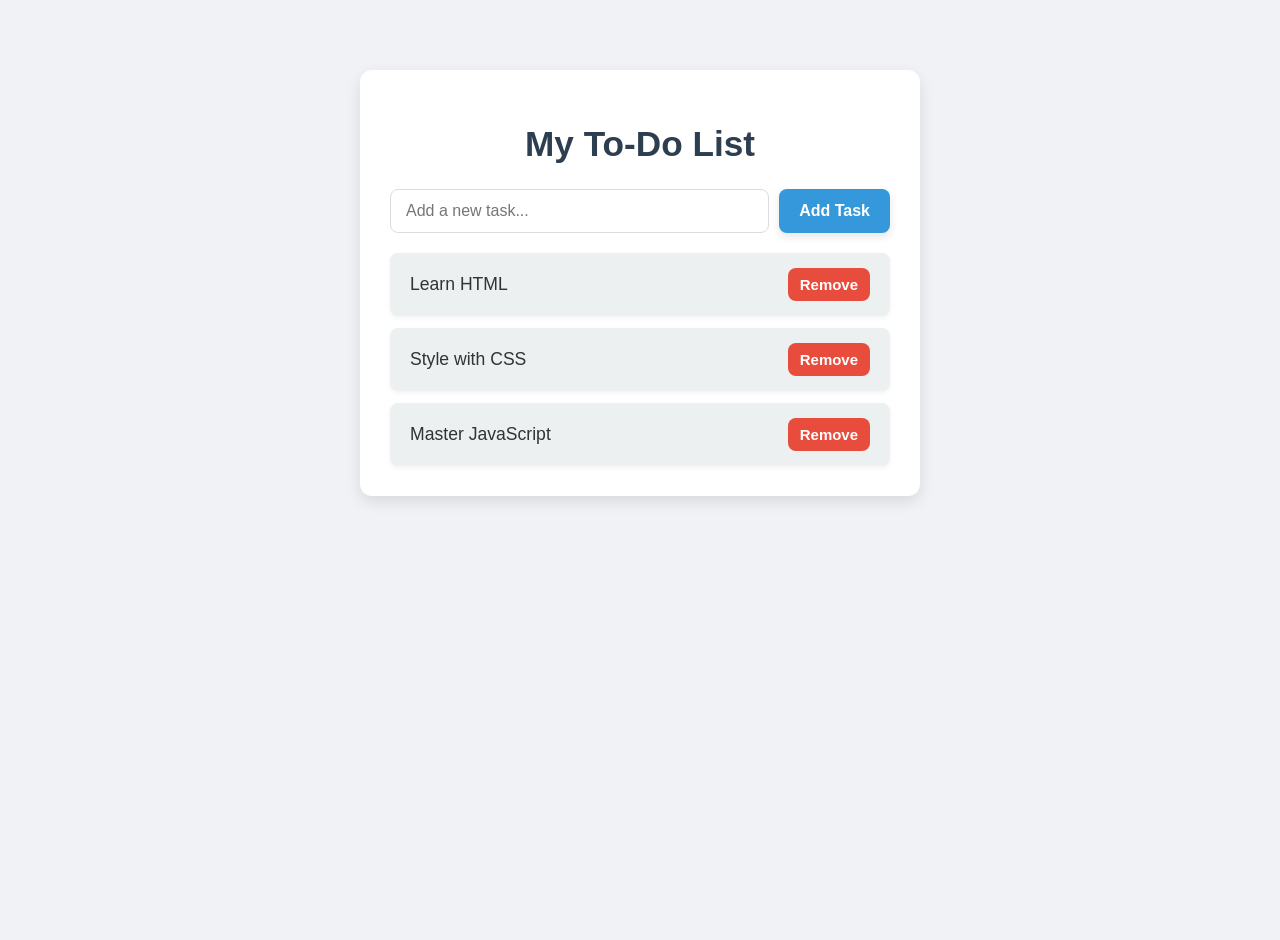
<file: Chapter_IV/todo_list/index.html>
<!DOCTYPE html>
<html lang="en">
<head>
    <meta charset="UTF-8">
    <meta name="viewport" content="width=device-width, initial-scale=1.0">
    <title>My Interactive To-Do List</title>
    <!-- Link to our CSS file for styling -->
    <link rel="stylesheet" href="style.css">
</head>
<body>
    <div class="todo-container">
        <h1>My To-Do List</h1>

        <div class="input-section">
            <!-- Input field for new tasks -->
            <input type="text" id="newTaskInput" placeholder="Add a new task...">
            <!-- Button to add the new task -->
            <button id="addTaskBtn">Add Task</button>
        </div>

        <!-- Unordered list where tasks will be displayed -->
        <ul id="taskList">
            <!-- Initial tasks can be added here, or dynamically by JavaScript -->
            <li>Learn HTML <button class="remove-btn">Remove</button></li>
            <li>Style with CSS <button class="remove-btn">Remove</button></li>
            <li>Master JavaScript <button class="remove-btn">Remove</button></li>
        </ul>
    </div>

    <!--
        Link to our JavaScript file.
        The 'defer' attribute ensures the HTML is fully loaded before the script runs,
        preventing errors if the script tries to access elements not yet in the DOM.
    -->
    <script src="script.js" defer></script>
</body>
</html>
</file>
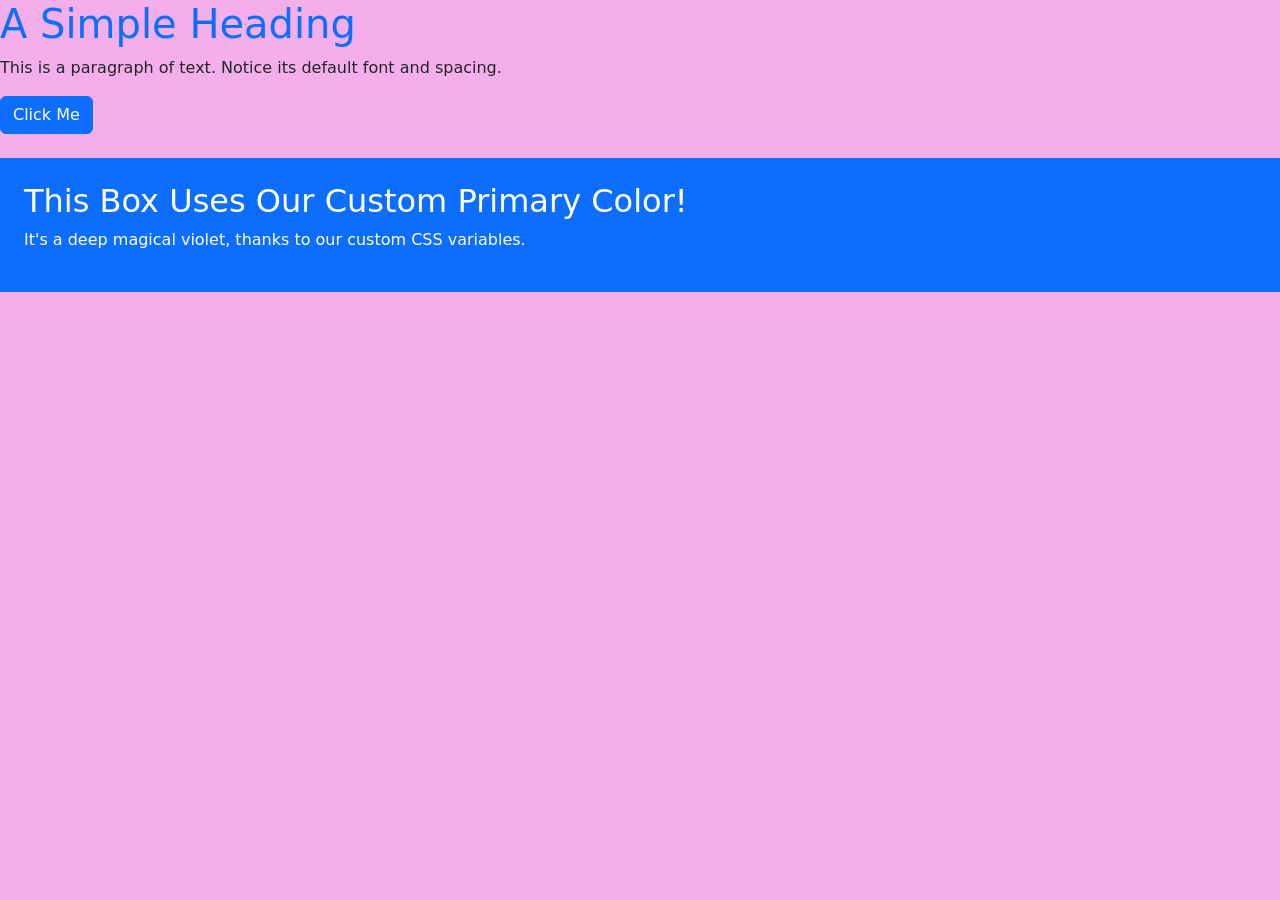
<file: Chapter_V/Chapter_V_Bootstrap/bootstrap_showcase_after.html>
<!DOCTYPE html>
<html lang="en">
<head>
    <meta charset="UTF-8">
    <meta name="viewport" content="width=device-width, initial-scale=1.0">
    <title>Bootstrap Alchemy Showcase</title>
    <!-- Link to Bootstrap's CSS (the magical pigments and forms) via CDN -->
    <link href="https://cdn.jsdelivr.net/npm/bootstrap@5.3.3/dist/css/bootstrap.min.css" rel="stylesheet" integrity="sha384-QWTKZyjpPEjISv5WaRU9OFeRpok6YctnYmDr5pNlyT2bRjXh0JMhjY6hW+ALEwIH" crossorigin="anonymous">
    <!-- Optional: Link to your custom CSS for overrides or unique styles -->
    <link rel="stylesheet" href="style.css">
</head>
<body>
    <!-- MODIFICATION: Added text-primary class to make heading text use our custom primary color (defined in style.css later) -->
    <h1 class="text-primary">A Simple Heading</h1>
    <p>This is a paragraph of text. Notice its default font and spacing.</p>
    <!-- MODIFICATION: Added Bootstrap button classes (btn and btn-primary) -->
    <button class="btn btn-primary">Click Me</button>

    <!-- ADDITION: This entire new div element was added to clearly show custom primary background color (defined in style.css later) -->
    <div class="bg-primary text-white p-4 mt-4 rounded-lg shadow-md">
        <h2 class="text-xl font-bold">This Box Uses Our Custom Primary Color!</h2>
        <p>It's a deep magical violet, thanks to our custom CSS variables.</p>
    </div>

    <!-- Bootstrap's JavaScript Bundle (the magical actions and components) via CDN -->
    <script src="https://cdn.jsdelivr.net/npm/bootstrap@5.3.3/dist/js/bootstrap.bundle.min.js" integrity="sha384-YvpcrYf0tY3lHB60NNkmXc5s9fDVZLESaAA55NDzOxhy9GkcIdslK1eN7N6jIeHz" crossorigin="anonymous"></script>
</body>
</html>
</file>
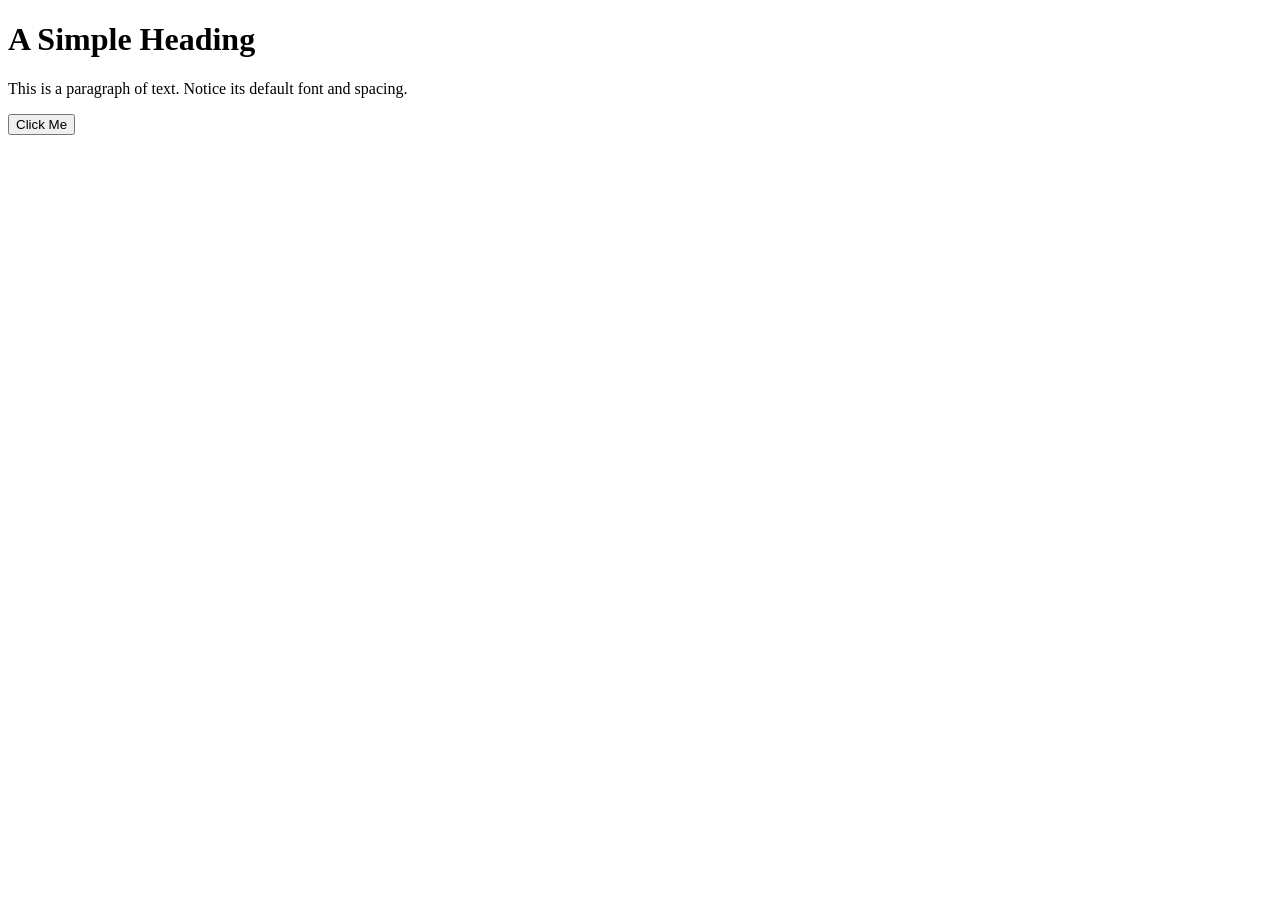
<file: Chapter_V/Chapter_V_Bootstrap/bootstrap_showcase_before.html>
<!DOCTYPE html>
<html lang="en">
<head>
    <meta charset="UTF-8">
    <meta name="viewport" content="width=device-width, initial-scale=1.0">
    <title>Before Bootstrap</title>
</head>
<body>
    <h1>A Simple Heading</h1>
    <p>This is a paragraph of text. Notice its default font and spacing.</p>
    <button>Click Me</button>
</body>
</html>
</file>
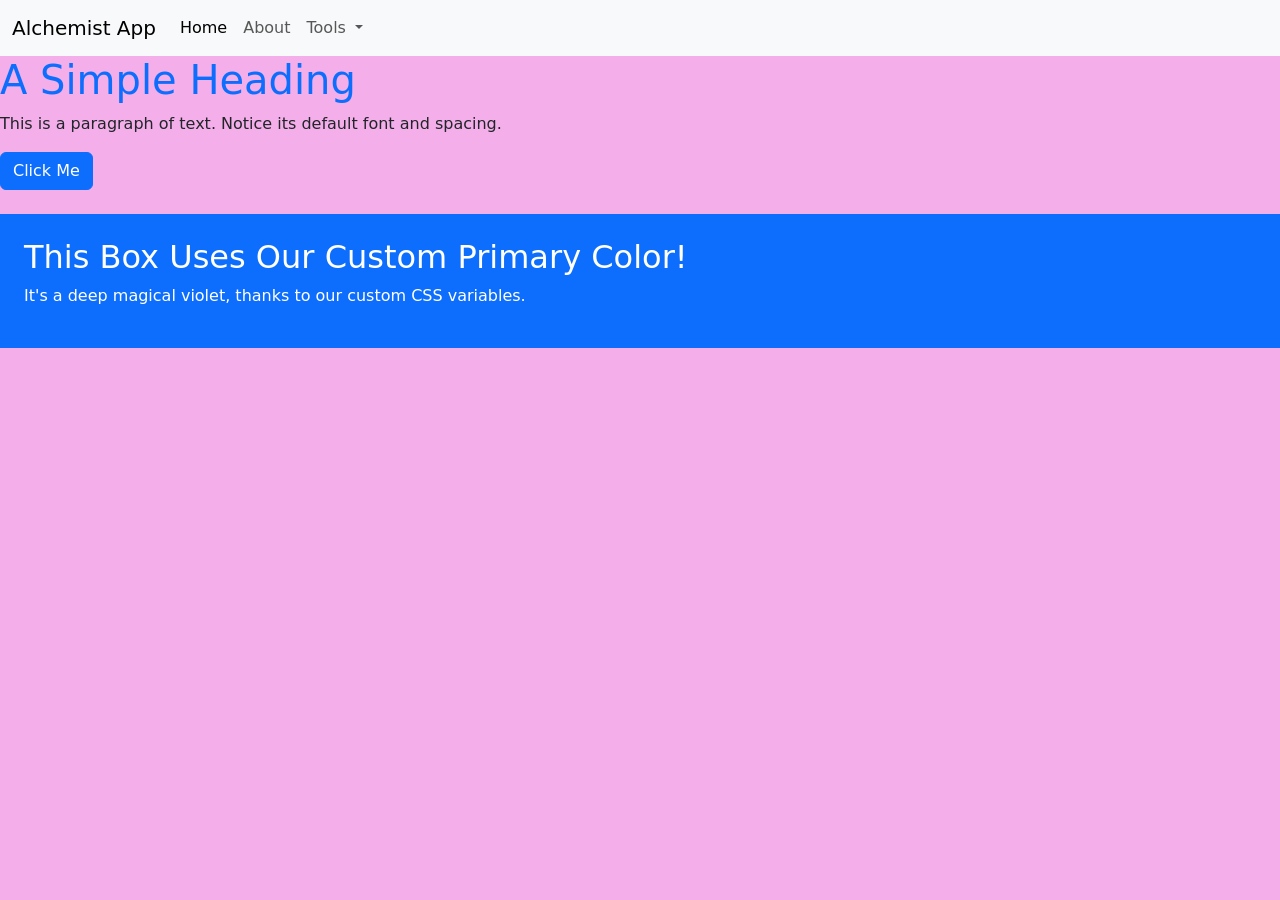
<file: Chapter_V/Chapter_V_Bootstrap/bootstrap_showcase_dropdown.html>
<!DOCTYPE html>
<html lang="en">
<head>
    <meta charset="UTF-8">
    <meta name="viewport" content="width=device-width, initial-scale=1.0">
    <title>Bootstrap Alchemy Showcase</title>
    <!-- Link to Bootstrap's CSS (the magical pigments and forms) via CDN -->
    <link href="https://cdn.jsdelivr.net/npm/bootstrap@5.3.3/dist/css/bootstrap.min.css" rel="stylesheet" integrity="sha384-QWTKZyjpPEjISv5WaRU9OFeRpok6YctnYmDr5pNlyT2bRjXh0JMhjY6hW+ALEwIH" crossorigin="anonymous">
    <!-- Optional: Link to your custom CSS for overrides or unique styles -->
    <link rel="stylesheet" href="style.css">
</head>
<body>   

    <!-- Example of a simple Navbar structure (add this if you don't have one) -->

    <nav class="navbar navbar-expand-lg navbar-light bg-light">
        <div class="container-fluid">
            <a class="navbar-brand" href="#">Alchemist App</a>
            <button class="navbar-toggler" type="button" data-bs-toggle="collapse" data-bs-target="#navbarNav" aria-controls="navbarNav" aria-expanded="false" aria-label="Toggle navigation">
                <span class="navbar-toggler-icon"></span>
            </button>
            <div class="collapse navbar-collapse" id="navbarNav">
                <ul class="navbar-nav">
                    <li class="nav-item">
                        <a class="nav-link active" aria-current="page" href="#">Home</a>
                    </li>
                    <li class="nav-item">
                        <a class="nav-link" href="#">About</a>
                    </li> 

                    <li class="nav-item dropdown">
                        <a class="nav-link dropdown-toggle" href="#" id="navbarDropdown"\ role="button" data-bs-toggle="dropdown" aria-expanded="false">
                            Tools
                        </a>
                        <ul class="dropdown-menu" aria-labelledby="navbarDropdown">
                            <li><a class="dropdown-item" href="#">Scrying Mirror</a></li>
                            <li><a class="dropdown-item" href="#">Alchemist's Scale</a></li>
                            <li><hr class="dropdown-divider"></li>
                            <li><a class="dropdown-item" href="#">Forbidden Spells</a></li>
                        </ul>
                    </li>                                                            
                </ul>
            </div>
        </div>
    </nav>

    <!-- MODIFICATION: Added text-primary class to make heading text use our custom primary color (defined in style.css later) -->
    <h1 class="text-primary">A Simple Heading</h1>
    <p>This is a paragraph of text. Notice its default font and spacing.</p>
    <!-- MODIFICATION: Added Bootstrap button classes (btn and btn-primary) -->
    <button class="btn btn-primary">Click Me</button>

    <!-- ADDITION: This entire new div element was added to clearly show custom primary background color (defined in style.css later) -->
    <div class="bg-primary text-white p-4 mt-4 rounded-lg shadow-md">
        <h2 class="text-xl font-bold">This Box Uses Our Custom Primary Color!</h2>
        <p>It's a deep magical violet, thanks to our custom CSS variables.</p>
    </div>

    <!-- Bootstrap's JavaScript Bundle (the magical actions and components) via CDN -->
    <script src="https://cdn.jsdelivr.net/npm/bootstrap@5.3.3/dist/js/bootstrap.bundle.min.js" integrity="sha384-YvpcrYf0tY3lHB60NNkmXc5s9fDVZLESaAA55NDzOxhy9GkcIdslK1eN7N6jIeHz" crossorigin="anonymous"></script>
</body>
</html>
</file>
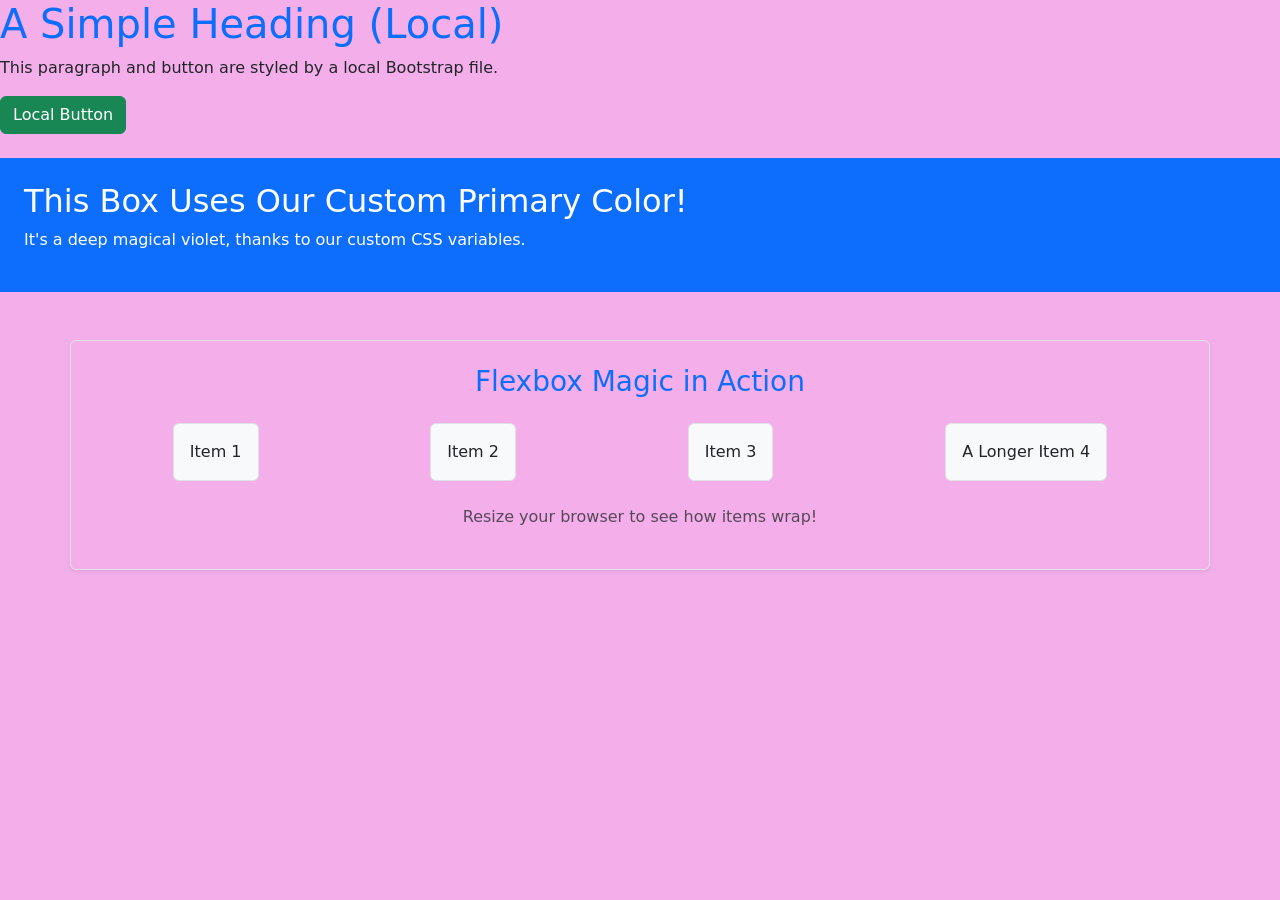
<file: Chapter_V/Chapter_V_Bootstrap/bootstrap_showcase_flexbox.html>
<!DOCTYPE html>
<html lang="en">
<head>
    <meta charset="UTF-8">
    <meta name="viewport" content="width=device-width, initial-scale=1.0">
    <title>Bootstrap Flexbox Showcase</title>
    <!-- Link to Bootstrap's CSS (local file) -->
    <link href="./assets/css/bootstrap.min.css" rel="stylesheet">
    <!-- Optional: Link to your custom CSS -->
    <link rel="stylesheet" href="style.css">
</head>
<body>
    <h1 class="text-primary">A Simple Heading (Local)</h1>
    <p>This paragraph and button are styled by a local Bootstrap file.</p>
    <button class="btn btn-success">Local Button</button>

    <!-- Element to show custom primary background color -->
    <div class="bg-primary text-white p-4 mt-4 rounded-lg shadow-md">
        <h2 class="text-xl font-bold">This Box Uses Our Custom Primary Color!</h2>
        <p>It's a deep magical violet, thanks to our custom CSS variables.</p>
    </div>

    <!-- Bootstrap's JavaScript Bundle (local file) -->
    <script src="./assets/js/bootstrap.bundle.min.js"></script>

    <!-- Flexbox Utilities Showcase -->
    <div class="container my-5 p-4 border rounded shadow-sm">
        <h3 class="text-center mb-4 text-primary">Flexbox Magic in Action</h3>
        <!-- This div is our flex container -->
        <div class="d-flex justify-content-around align-items-center flex-wrap gap-3">
            <div class="p-3 bg-light border rounded">Item 1</div>
            <div class="p-3 bg-light border rounded">Item 2</div>
            <div class="p-3 bg-light border rounded">Item 3</div>
            <div class="p-3 bg-light border rounded">A Longer Item 4</div>
        </div>
        <p class="mt-4 text-muted text-center">Resize your browser to see how items wrap!</p>
    </div>

</body>
</html>
</file>
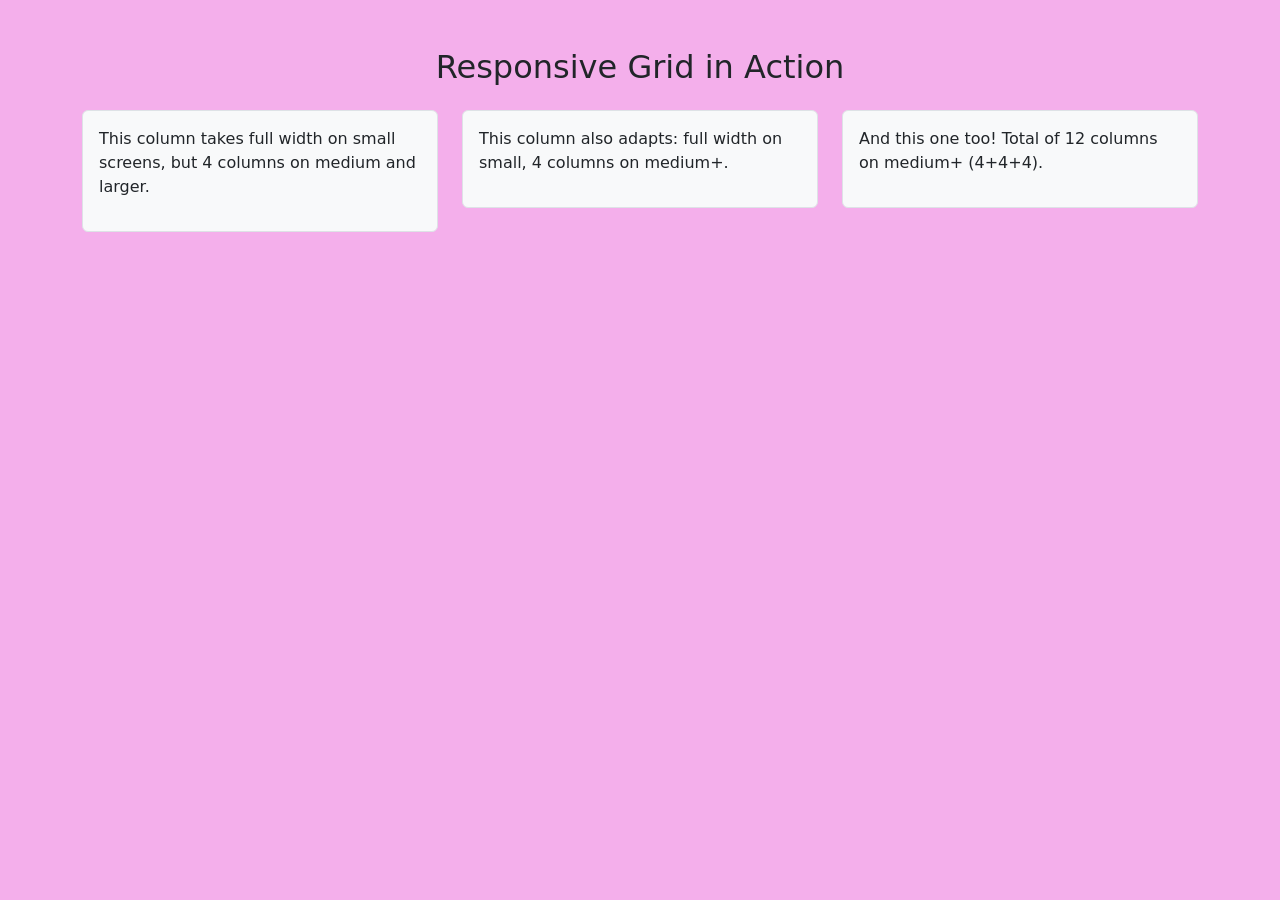
<file: Chapter_V/Chapter_V_Bootstrap/bootstrap_showcase_grid.html>
<!DOCTYPE html>
<html lang="en">
<head>
    <meta charset="UTF-8">
    <meta name="viewport" content="width=device-width, initial-scale=1.0">
    <title>Bootstrap Grid System</title>
    <!-- Link to Bootstrap's CSS (the magical pigments and forms) via CDN -->
    <link href="https://cdn.jsdelivr.net/npm/bootstrap@5.3.3/dist/css/bootstrap.min.css" rel="stylesheet" integrity="sha384-QWTKZyjpPEjISv5WaRU9OFeRpok6YctnYmDr5pNlyT2bRjXh0JMhjY6hW+ALEwIH" crossorigin="anonymous">
    <!-- Link to your custom CSS for general body styling (will have the light blue background for now) -->
    <link rel="stylesheet" href="style.css">
</head>
<body>
    <div class="container mt-5">
        <h2 class="text-center mb-4">Responsive Grid in Action</h2>
        <div class="row">
            <div class="col-12 col-md-4">
                <div class="p-3 border rounded bg-light text-dark mb-3">
                    <p>This column takes full width on small screens, but 4 columns on medium and larger.</p>
                </div>
            </div>
            <div class="col-12 col-md-4">
                <div class="p-3 border rounded bg-light text-dark mb-3">
                    <p>This column also adapts: full width on small, 4 columns on medium+.</p>
                </div>
            </div>
            <div class="col-12 col-md-4">
                <div class="p-3 border rounded bg-light text-dark mb-3">
                    <p>And this one too! Total of 12 columns on medium+ (4+4+4).</p>
                </div>
            </div>
        </div>
    </div>

    <!-- Bootstrap's JavaScript Bundle (the magical actions and components) via CDN -->
    <script src="https://cdn.jsdelivr.net/npm/bootstrap@5.3.3/dist/js/bootstrap.bundle.min.js" integrity="sha384-YvpcrYf0tY3lHB60NNkmXc5s9fDVZLESaAA55NDzOxhy9GkcIdslK1eN7N6jIeHz" crossorigin="anonymous"></script>
</body>
</html>
</file>
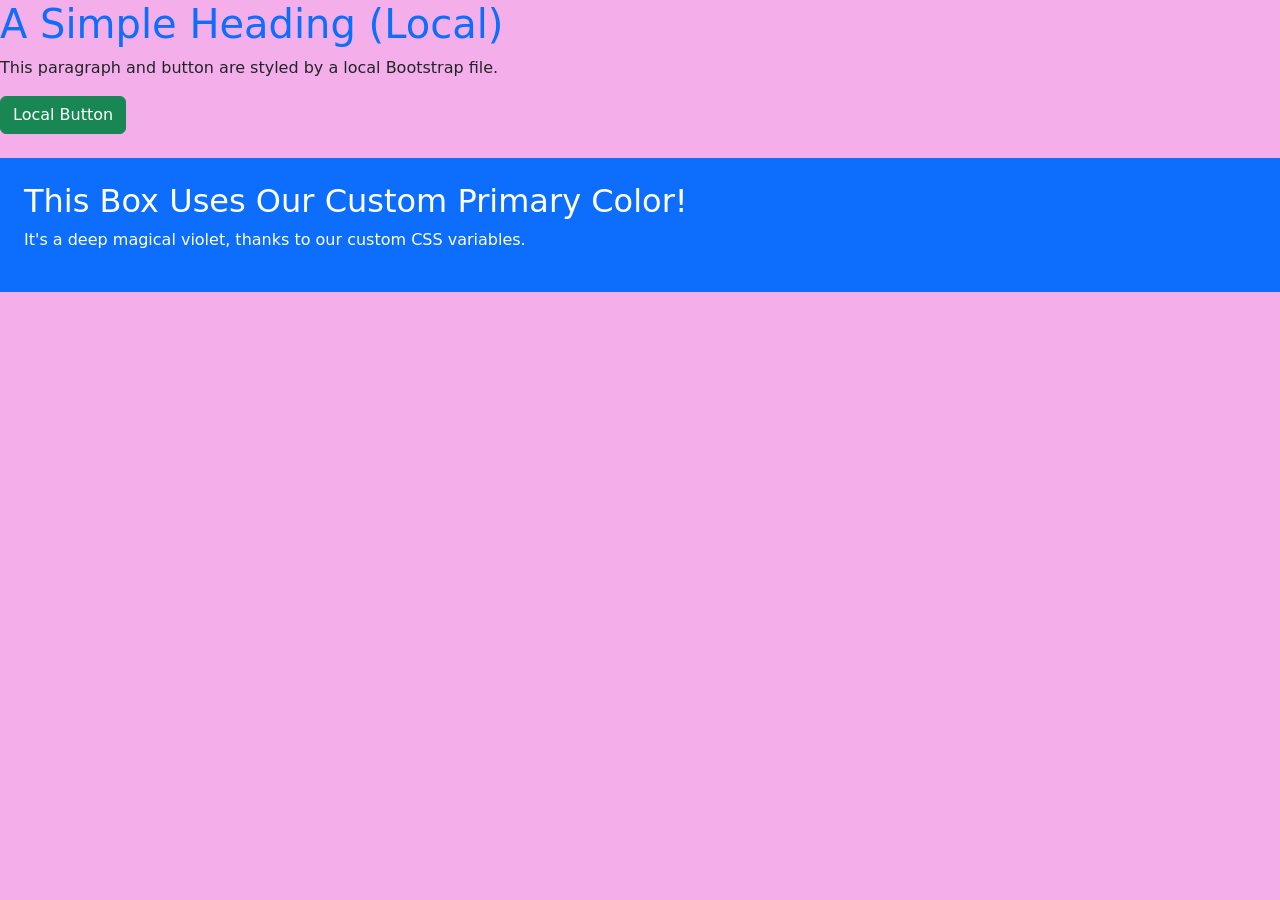
<file: Chapter_V/Chapter_V_Bootstrap/bootstrap_showcase_local.html>
<!DOCTYPE html>
<html lang="en">
<head>
    <meta charset="UTF-8">
    <meta name="viewport" content="width=device-width, initial-scale=1.0">
    <title>Bootstrap Local Showcase</title>
    <!-- Link to Bootstrap's CSS (local file) -->
    <link href="./assets/css/bootstrap.min.css" rel="stylesheet">
    <!-- Optional: Link to your custom CSS -->
    <link rel="stylesheet" href="style.css">
</head>
<body>
    <h1 class="text-primary">A Simple Heading (Local)</h1>
    <p>This paragraph and button are styled by a local Bootstrap file.</p>
    <button class="btn btn-success">Local Button</button>

    <!-- Element to show custom primary background color -->
    <div class="bg-primary text-white p-4 mt-4 rounded-lg shadow-md">
        <h2 class="text-xl font-bold">This Box Uses Our Custom Primary Color!</h2>
        <p>It's a deep magical violet, thanks to our custom CSS variables.</p>
    </div>

    <!-- Bootstrap's JavaScript Bundle (local file) -->
    <script src="./assets/js/bootstrap.bundle.min.js"></script>
</body>
</html>
</file>
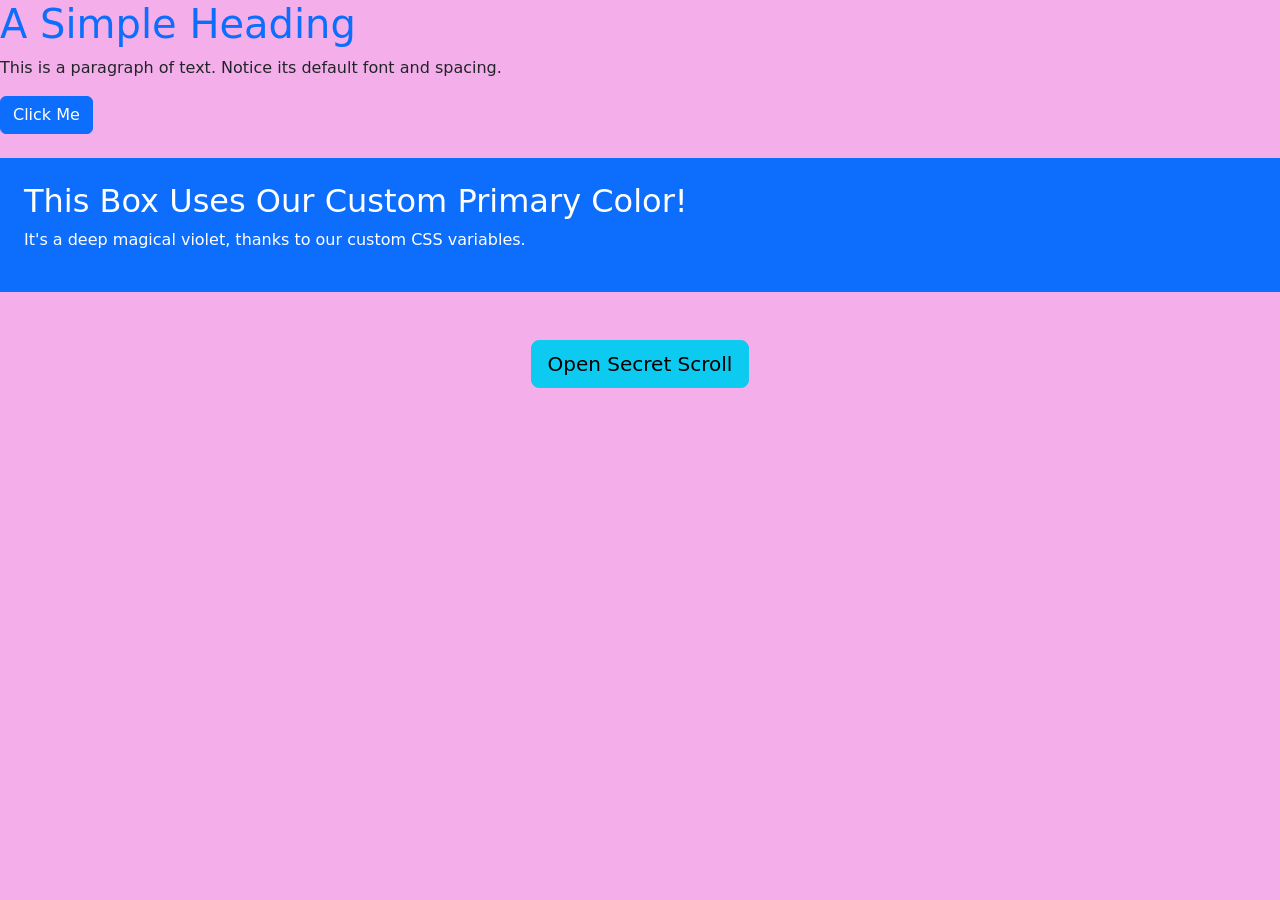
<file: Chapter_V/Chapter_V_Bootstrap/bootstrap_showcase_modal.html>
<!DOCTYPE html>
<html lang="en">
<head>
    <meta charset="UTF-8">
    <meta name="viewport" content="width=device-width, initial-scale=1.0">
    <title>Bootstrap Alchemy Showcase</title>
    <!-- Link to Bootstrap's CSS (the magical pigments and forms) via CDN -->
    <link href="https://cdn.jsdelivr.net/npm/bootstrap@5.3.3/dist/css/bootstrap.min.css" rel="stylesheet" integrity="sha384-QWTKZyjpPEjISv5WaRU9OFeRpok6YctnYmDr5pNlyT2bRjXh0JMhjY6hW+ALEwIH" crossorigin="anonymous">
    <!-- Optional: Link to your custom CSS for overrides or unique styles -->
    <link rel="stylesheet" href="style.css">
</head>
<body>
    <!-- MODIFICATION: Added text-primary class to make heading text use our custom primary color (defined in style.css later) -->
    <h1 class="text-primary">A Simple Heading</h1>
    <p>This is a paragraph of text. Notice its default font and spacing.</p>
    <!-- MODIFICATION: Added Bootstrap button classes (btn and btn-primary) -->
    <button class="btn btn-primary">Click Me</button>

    <!-- ADDITION: This entire new div element was added to clearly show custom primary background color (defined in style.css later) -->
    <div class="bg-primary text-white p-4 mt-4 rounded-lg shadow-md">
        <h2 class="text-xl font-bold">This Box Uses Our Custom Primary Color!</h2>
        <p>It's a deep magical violet, thanks to our custom CSS variables.</p>
    </div>

    <div class="container text-center my-5">
    <button type="button" class="btn btn-info btn-lg" data-bs-toggle="modal" data-bs-target="#exampleModal">
        Open Secret Scroll
    </button>
    </div>

    <div class="modal fade" id="exampleModal" tabindex="-1" aria-labelledby="exampleModalLabel" aria-hidden="true">
        <div class="modal-dialog">
            <div class="modal-content">
                <div class="modal-header">
                    <h5 class="modal-title" id="exampleModalLabel">Ancient Wisdom Revealed</h5>
                    <button type="button" class="btn-close" data-bs-dismiss="modal" aria-label="Close"></button>
                </div>
                <div class="modal-body">
                    "The greatest magic lies not in the spell, but in the understanding of its components."
                    <hr>
                    This scroll contains the fundamental principles of web alchemy. Read wisely.
                </div>
                <div class="modal-footer">
                    <button type="button" class="btn btn-secondary" data-bs-dismiss="modal">Close Scroll</button>
                    <button type="button" class="btn btn-primary">Embrace Wisdom</button>
                </div>
            </div>
        </div>
    </div>

    <!-- Bootstrap's JavaScript Bundle (the magical actions and components) via CDN -->
    <script src="https://cdn.jsdelivr.net/npm/bootstrap@5.3.3/dist/js/bootstrap.bundle.min.js" integrity="sha384-YvpcrYf0tY3lHB60NNkmXc5s9fDVZLESaAA55NDzOxhy9GkcIdslK1eN7N6jIeHz" crossorigin="anonymous"></script>
</body>
</html>
</file>
<file: Chapter_IV/todo_list/style.css>
/* Basic body styling */
body {
    font-family: 'Inter', sans-serif; /* Using Inter font for a modern look */
    background-color: #f0f2f5; /* Light grey background */
    color: #333; /* Dark grey text */
    display: flex; /* Use flexbox to center content */
    justify-content: center; /* Center horizontally */
    align-items: flex-start; /* Align to the top of the container */
    min-height: 100vh; /* Minimum height of viewport */
    margin: 20px 0; /* Add some vertical margin */
    padding: 0 15px; /* Horizontal padding for smaller screens */
    box-sizing: border-box; /* Include padding in element's total width/height */
}

/* Main container for the To-Do List */
.todo-container {
    background-color: #ffffff; /* White background for the list */
    padding: 30px;
    border-radius: 12px; /* More rounded corners */
    box-shadow: 0 6px 15px rgba(0, 0, 0, 0.1); /* Stronger, softer shadow */
    width: 100%;
    max-width: 500px; /* Max width for readability */
    margin-top: 50px; /* Space from the top */
}

/* Heading style */

h1 {
    color: #2c3e50; /* Dark blue heading */
    text-align: center;
    margin-bottom: 25px;
    font-size: 2.2em;
}

/* Input section styling */
.input-section {
    display: flex; /* Arrange input and button side-by-side */
    margin-bottom: 20px;
    gap: 10px; /* Space between input and button */
}

/* Input field style */
#newTaskInput {
    flex-grow: 1; /* Allow input to take available space */
    padding: 12px 15px;
    border: 1px solid #dcdcdc;
    border-radius: 8px;
    font-size: 1em;
    outline: none; /* Remove outline on focus */
    transition: border-color 0.3s ease;
}

#newTaskInput:focus {
    border-color: #3498db; /* Blue border on focus */
}

/* Button styles */

#addTaskBtn, .remove-btn {
    background-color: #3498db; /* Vibrant blue */
    color: white;
    border: none;
    padding: 12px 20px;
    border-radius: 8px;
    cursor: pointer;
    font-size: 1em;
    font-weight: bold;
    transition: background-color 0.3s ease, transform 0.1s ease;
    box-shadow: 0 4px 8px rgba(0, 0, 0, 0.1); /* Subtle button shadow */
}

#addTaskBtn:hover, .remove-btn:hover {
    background-color: #2980b9; /* Darker blue on hover */
    transform: translateY(-2px); /* Slight lift effect */
}

#addTaskBtn:active, .remove-btn:active {
    transform: translateY(0); /* Return to original position on click */
    box-shadow: 0 2px 4px rgba(0, 0, 0, 0.1);
}

/* Remove button specific styles */
.remove-btn {
    background-color: #e74c3c; /* Red color for remove */
    padding: 8px 12px; /* Smaller padding for remove button */
    font-size: 0.85em;
    box-shadow: none; /* No shadow for remove button */
}

.remove-btn:hover {
    background-color: #c0392b; /* Darker red on hover */
}

/* List styling */
#taskList {
    list-style-type: none; /* Remove default bullet points */
    padding: 0;
    margin: 0;
}

#taskList li {
    background-color: #ecf0f1; /* Light grey for list items */
    padding: 15px 20px;
    margin-bottom: 12px;
    border-radius: 8px;
    display: flex; /* Use flexbox for alignment */
    justify-content: space-between; /* Space out content and button */
    align-items: center; /* Vertically center items */
    font-size: 1.1em;
    box-shadow: 0 2px 5px rgba(0, 0, 0, 0.05); /* Very subtle shadow for list items */
    transition: all 0.3s ease; /* Smooth transition for list item changes */
}

#taskList li:last-child {
    margin-bottom: 0; /* No margin for the last item */
}

/* Responsive adjustments for smaller screens */

@media (max-width: 600px) {
    .todo-container {
        margin-top: 20px;
        padding: 20px;
    }
    .input-section {
        flex-direction: column; 
        gap: 15px;
    }
    #newTaskInput {
        width: 100%; 
        margin-right: 0;
    }
    #addTaskBtn {
        width: 100%; 
    }
}
</file>
<file: Chapter_V/Chapter_V_Bootstrap/style.css>
/* style.css */


body {
    background-color: #f4afeb; /* A light violet background to make it obvious */
}
</file>
